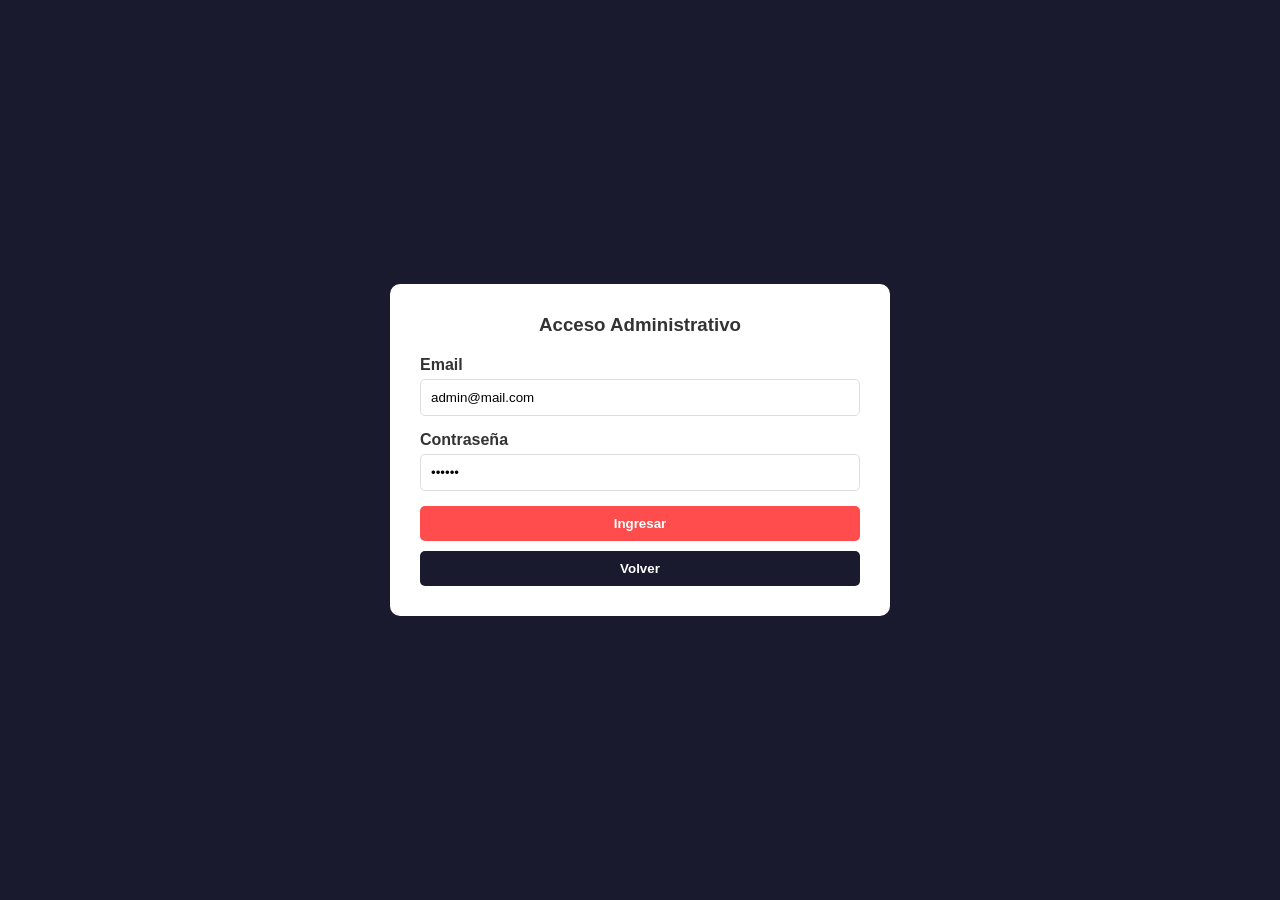
<file: admin.html>
<!DOCTYPE html>
<html lang="es">

<head>
    <meta charset="UTF-8">
    <meta name="viewport" content="width=device-width, initial-scale=1.0">
    <title>Panel de Administración | Conciertos Conectados</title>
    <link rel="stylesheet" href="css/styles.css">
    <link rel="stylesheet" href="css/responsive.css">
</head>

<body>

    <div id="login-block" class="modal active" style="background:#1a1a2e;">
        <div class="modal-content">
            <h3 style="text-align:center; margin-bottom:20px;">Acceso Administrativo</h3>
            <form id="form-login">
                <div class="form-group"><label>Email</label><input type="email" id="log-email" required
                        value="admin@mail.com"></div>
                <div class="form-group"><label>Contraseña</label><input type="password" id="log-pass" required
                        value="123456"></div>
                <button type="submit" class="btn btn-primary" style="width:100%;">Ingresar</button>
                <button type="button" class="btn btn-secondary" onclick="location.href='index.html'"
                    style="width:100%; margin-top:10px;">Volver</button>
            </form>
        </div>
    </div>

    <div id="admin-dashboard" style="display:none;">
        <header>
            <div class="logo">Panel<span>Admin</span></div>
            <nav id="admin-nav">
                <a data-target="mod-dashboard" class="active">Dashboard</a>
                <a data-target="mod-categorias">Categorías</a>
                <a data-target="mod-eventos">Eventos</a>
                <a data-target="mod-ventas">Ventas</a>
                <a data-target="mod-ciudades">Ciudades</a>
                <a id="btn-logout" style="color:var(--primary-color)">Salir</a>
            </nav>
        </header>

        <main class="container">
            <section id="mod-dashboard" class="admin-section">

                <h2>Resumen General</h2>

                <div class="dashboard-cards">

                    <dashboard-card id="dash-cat" data-target="mod-categorias" icono="📂" titulo="Categorías">
                    </dashboard-card>

                    <dashboard-card id="dash-event" data-target="mod-eventos" icono="🎫" titulo="Eventos">
                    </dashboard-card>

                    <dashboard-card id="dash-sales" titulo="Total vendido" descripcion="Ingresos acumulados" icono="💰"
                        data-target="mod-ventas">
                    </dashboard-card>

                </div>

            </section>
            <section id="mod-categorias" class="admin-section">
                <div style="display:flex; justify-content:space-between; align-items:center;">
                    <h2>Módulo Categorías</h2>
                    <button class="btn btn-primary" id="btn-add-cat">Agregar Categoría</button>
                </div>
                <table id="table-categories">
                    <thead>
                        <tr>
                            <th>Nombre</th>
                            <th>Descripción</th>
                            <th>Acciones</th>
                        </tr>
                    </thead>
                    <tbody></tbody>
                </table>
            </section>

            <section id="mod-ciudades" class="admin-section" style="display:none;">

                <div style="display:flex;justify-content:space-between;align-items:center;">

                    <h2>Módulo Ciudades</h2>

                    <button class="btn btn-primary" id="btn-add-city">

                        Agregar Ciudad

                    </button>

                </div>

                <table id="table-cities">

                    <thead>

                        <tr>
                            <th>Código</th>
                            <th>Nombre</th>
                            <th>Acciones</th>
                        </tr>

                    </thead>

                    <tbody>

                    </tbody>

                </table>

            </section>

            <section id="mod-eventos" class="admin-section" style="display:none;">
                <div style="display:flex; justify-content:space-between; align-items:center;">
                    <h2>Módulo Eventos</h2>
                    <button class="btn btn-primary" id="btn-add-ev">Agregar Evento</button>
                </div>
                <table id="table-events">
                    <thead>
                        <tr>
                            <th>Código</th>
                            <th>Nombre</th>
                            <th>Ciudad</th>
                            <th>Precio</th>
                            <th>Acciones</th>
                        </tr>
                    </thead>
                    <tbody></tbody>
                </table>
            </section>

            <section id="mod-ventas" class="admin-section" style="display:none;">
                <h2>Historial de Ventas</h2>
                <table id="table-sales">
                    <thead>
                        <tr>
                            <th>Fecha</th>
                            <th>Cliente</th>
                            <th>Ciudad</th>
                            <th>Total</th>
                            <th>Detalles</th>
                        </tr>
                    </thead>
                    <tbody></tbody>
                </table>
            </section>

        </main>
    </div>

    <div id="modal-cat" class="modal">
        <div class="modal-content">
            <span class="close-modal close-generic">&times;</span>
            <h3 id="cat-modal-title">Nueva Categoría</h3>
            <form id="form-category">
                <input type="hidden" id="cat-id">
                <div class="form-group"><label>Nombre</label><input type="text" id="cat-name" required></div>
                <div class="form-group"><label>Descripción</label><textarea id="cat-desc" required></textarea></div>
                <button type="submit" class="btn btn-primary">Guardar</button>
            </form>
        </div>
    </div>

    <div id="modal-city" class="modal">

        <div class="modal-content">
    
            <span class="close-modal close-generic">&times;</span>
    
            <h3>Nueva Ciudad</h3>
    
            <form id="form-city">
    
                <input
                    type="hidden"
                    id="city-id">
    
                <div class="form-group">
    
                    <label>Código</label>
    
                    <input
                        id="city-code"
                        required>
    
                </div>
    
                <div class="form-group">
    
                    <label>Nombre</label>
    
                    <input
                        id="city-name"
                        required>
    
                </div>
    
                <button
                    class="btn btn-primary">
    
                    Guardar
    
                </button>
    
            </form>
    
        </div>
    
    </div>


    <div id="modal-ev" class="modal">
        <div class="modal-content">
            <span class="close-modal close-generic">&times;</span>
            <h3 id="ev-modal-title">Gestionar Evento</h3>
            <form id="form-event">
                <div class="form-group"><label>Código</label><input type="text" id="ev-code" required></div>
                <div class="form-group"><label>Nombre</label><input type="text" id="ev-name" required></div>
                <div class="form-group"><label>Categoría</label><select id="ev-cat" required></select></div>
                <div class="form-group"><label>Precio (COP)</label><input type="number" id="ev-price" min="1" required>
                </div>
                <div class="form-group"><label>Fecha</label><input type="date" id="ev-date" required></div>
                <div class="form-group"><label>Hora</label><input type="time" id="ev-time" required></div>
                <div class="form-group"><label>Ciudad</label>
                    <select id="ev-city" required>
                        <option value="Barranquilla">Barranquilla</option>
                        <option value="Bogotá">Bogotá</option>
                        <option value="Bucaramanga">Bucaramanga</option>
                        <option value="Medellín">Medellín</option>
                    </select>
                </div>
                <div class="form-group"><label>URL Imagen</label><input type="url" id="ev-img" required></div>
                <div class="form-group"><label>Descripción</label><textarea id="ev-desc" required></textarea></div>
                <button type="submit" class="btn btn-primary">Guardar Evento</button>
            </form>
        </div>
    </div>
    <div id="modal-sale" class="modal">
        <div class="modal-content" style="max-width:700px;">

            <span id="close-sale" class="close-modal">&times;</span>

            <h3>Detalle de la Venta</h3>

            <div id="sale-detail-content"></div>

        </div>
    </div>
    <div id="modal-confirm" class="modal">
        <div class="modal-content" style="max-width:400px; text-align:center;">

            <h3 id="confirm-title">Confirmación</h3>

            <p id="confirm-message" style="margin:20px 0;">
                ¿Está seguro?
            </p>

            <div style="display:flex;justify-content:center;gap:15px;">

                <button id="confirm-cancel" class="btn btn-secondary">
                    Cancelar
                </button>

                <button id="confirm-ok" class="btn btn-primary">
                    Eliminar
                </button>

            </div>

        </div>
    </div>

    <div id="toast" class="toast"></div>
    <script src="js/data-seed.js"></script>
    <script src="js/storage.js"></script>
    <script src="js/components.js"></script>
    <script src="js/admin.js"></script>
</body>

</html>
</file>
<file: css/styles.css>
:root {
    --primary-color: #ff4d4d;
    --secondary-color: #1a1a2e;
    --accent-color: #ffd700;
    --text-light: #ffffff;
    --text-dark: #333333;
    --bg-light: #f8f9fa;
    --success-color: #2ecc71;
}

* {
    margin: 0;
    padding: 0;
    box-sizing: border-box;
    font-family: 'Segoe UI', Tahoma, Geneva, Verdana, sans-serif;
}

body {
    background-color: var(--bg-light);
    color: var(--text-dark);
}

header {
    background-color: var(--secondary-color);
    padding: 15px 5%;
    display: flex;
    justify-content: space-between;
    align-items: center;
    position: sticky;
    top: 0;
    z-index: 1000;
    box-shadow: 0 4px 10px rgba(0,0,0,0.1);
}

.logo {
    color: var(--text-light);
    font-size: 24px;
    font-weight: bold;
    text-transform: uppercase;
    letter-spacing: 1px;
}

.logo span { color: var(--primary-color); }

nav a {
    color: var(--text-light);
    text-decoration: none;
    margin-left: 20px;
    font-weight: 500;
    transition: color 0.3s;
    cursor: pointer;
}

nav a:hover, nav a.active { color: var(--primary-color); }

.hero {
    background: linear-gradient(rgba(26, 26, 46, 0.85), rgba(26, 26, 46, 0.95)), 
                url('https://images.unsplash.com/photo-1514525253161-7a46d19cd819?q=80&w=1200') no-repeat center center/cover;
    height: 40vh;
    display: flex;
    flex-direction: column;
    justify-content: center;
    align-items: center;
    text-align: center;
    color: var(--text-light);
    padding: 0 20px;
}

.hero h1 { font-size: 2.8rem; margin-bottom: 15px; }
.hero p { font-size: 1.1rem; margin-bottom: 20px; color: #bdc3c7; max-width: 600px;}

.filtros-container {
    background: white;
    padding: 20px;
    border-radius: 10px;
    margin-top: -30px;
    box-shadow: 0 5px 15px rgba(0,0,0,0.08);
    display: flex;
    gap: 15px;
    flex-wrap: wrap;
}

.filtros-container input, .filtros-container select {
    flex: 1;
    min-width: 200px;
    padding: 10px;
    border: 1px solid #ddd;
    border-radius: 5px;
    font-size: 14px;
}

.container {
    max-width: 1200px;
    margin: 40px auto;
    padding: 0 20px;
}

.section-title {
    font-size: 2rem;
    margin-bottom: 30px;
    position: relative;
    padding-bottom: 10px;
}

.section-title::after {
    content: ''; position: absolute; bottom: 0; left: 0; width: 60px; height: 4px; background-color: var(--primary-color);
}

.grid-eventos {
    display: grid;
    grid-template-columns: repeat(auto-fill, minmax(280px, 1fr));
    gap: 30px;
    margin-top: 20px;
}

.modal {
    position: fixed;
    top: 0; left: 0; width: 100%; height: 100%;
    background: rgba(0,0,0,0.6);
    display: none;
    justify-content: center;
    align-items: center;
    z-index: 2000;
}

.modal.active { display: flex; }

.modal-content {
    background: white;
    padding: 30px;
    border-radius: 10px;
    width: 90%;
    max-width: 500px;
    position: relative;
    max-height: 90vh;
    overflow-y: auto;
}

.modal-large { max-width: 700px; }

.close-modal {
    position: absolute; top: 15px; right: 20px; font-size: 24px; cursor: pointer;
}

.form-group {
    margin-bottom: 15px;
}

.form-group label {
    display: block; margin-bottom: 5px; font-weight: 600;
}

.form-group input, .form-group select, .form-group textarea {
    width: 100%; padding: 10px; border: 1px solid #ddd; border-radius: 5px;
}

.btn {
    padding: 10px 20px; border: none; border-radius: 5px; cursor: pointer; font-weight: bold;
}
.btn-primary { background: var(--primary-color); color: white; }
.btn-secondary { background: var(--secondary-color); color: white; }

table {
    width: 100%; border-collapse: collapse; margin-top: 20px; background: white;
}
th, td { padding: 12px; text-align: left; border-bottom: 1px solid #ddd; }
th { background: var(--secondary-color); color: white; }

#eventos-container,
.grid-eventos {
    display: grid;
    grid-template-columns: repeat(auto-fill, minmax(280px, 1fr));
    gap: 30px;
    padding: 20px 0;
}

event-card {
    display: flex;
    flex-direction: column;
    height: 100%;
}

.tarjeta-evento {
    background: #ffffff;
    border-radius: 15px;
    overflow: hidden;
    box-shadow: 0 10px 20px rgba(0, 0, 0, 0.05);
    transition: transform 0.3s, box-shadow 0.3s;
    display: flex;
    flex-direction: column;
    height: 100%; 
    border: 1px solid #f0f0f0;
}

.tarjeta-evento:hover {
    transform: translateY(-5px);
    box-shadow: 0 15px 30px rgba(0, 0, 0, 0.1);
}

.imagen-contenedor {
    position: relative;
    width: 100%;
    height: 180px;
    overflow: hidden;
}

.imagen-contenedor img {
    width: 100%;
    height: 100%;
    object-fit: cover;
    transition: transform 0.5s;
}

.tarjeta-evento:hover .imagen-contenedor img {
    transform: scale(1.05);
}

.tag-categoria {
    position: absolute;
    top: 12px;
    left: 12px;
    background: rgba(0, 0, 0, 0.7);
    color: #ffffff;
    padding: 5px 12px;
    border-radius: 20px;
    font-size: 0.75rem;
    font-weight: bold;
    z-index: 2;
    backdrop-filter: blur(4px);
}

.info-evento {
    padding: 20px;
    display: flex;
    flex-direction: column;
    flex-grow: 1; 
}

.info-evento h3 {
    margin: 0 0 10px 0;
    font-size: 1.25rem;
    color: #2c3e50;
    line-height: 1.4;
}

.info-evento .detalles {
    font-size: 0.85rem;
    color: #7f8c8d;
    line-height: 1.6;
    margin-bottom: 20px;
}

.footer-tarjeta {
    margin-top: auto; 
    display: flex;
    justify-content: space-between;
    align-items: center;
    padding-top: 15px;
    border-top: 1px solid #f8f9fa;
}

.footer-tarjeta .precio {
    font-size: 1.15rem;
    font-weight: bold;
    color: #e74c3c; 
}

.footer-tarjeta .btn-ver,
.footer-tarjeta .btn-comprar {
    padding: 8px 12px;
    font-size: 0.85rem;
    border-radius: 8px;
    cursor: pointer;
    font-weight: 600;
}

.toast{
    position: fixed;
    top: 20px;
    left: 20px;
    min-width: 320px;
    max-width: 420px;
    padding: 16px 20px;
    border-radius: 12px;
    color: white;
    font-size: 15px;
    font-weight: 600;
    box-shadow: 0 10px 25px rgba(0,0,0,.25);
    transform: translateX(-450px);
    opacity: 0;
    transition: .35s ease;
    z-index: 99999;
}

.toast.show{
    transform: translateX(0);
    opacity: 1;
}

.toast.success{
    background:#27ae60;
}

.toast.error{
    background:#e74c3c;
}

.toast.info{
    background:#2980b9;
}
.dashboard-card{
    background:#fff;
    border-radius:15px;
    padding:30px;
    text-align:center;
    box-shadow:0 8px 20px rgba(0,0,0,.1);
    transition:.3s;
}

.dashboard-card:hover{
    transform:translateY(-5px);
}

.dashboard-card h3{
    color:#666;
    font-size:18px;
    margin-bottom:15px;
}

.dashboard-card h1{
    color:var(--primary-color);
    font-size:48px;
}
.dashboard-cards{
    margin-top: 20px;
    display: flex;
    gap: 20px;
    justify-content: space-between;
    align-items: stretch;
}

dashboard-card{
    flex: 1;
}
dashboard-card{

    display:block;
    cursor:pointer;

}

.dashboard-card{

    transition:.3s;

}

.dashboard-card:hover{

    transform:translateY(-6px);

    box-shadow:0 15px 30px rgba(0,0,0,.18);

}
</file>
<file: css/responsive.css>
@media (max-width: 768px) {
    header { flex-direction: column; gap: 15px; text-align: center; }
    nav a { margin: 0 10px; }
    .hero h1 { font-size: 2rem; }
    .filtros-container { flex-direction: column; }
    .filtros-container input, .filtros-container select { width: 100%; }
    table, thead, tbody, th, td, tr { display: block; }
    tr { margin-bottom: 15px; border: 1px solid #ddd; padding: 10px; background: white; }
    td { text-align: right; padding-left: 50%; position: relative; }
    td::before {
        content: attr(data-label); position: absolute; left: 10px; font-weight: bold;
    }
}
</file>
